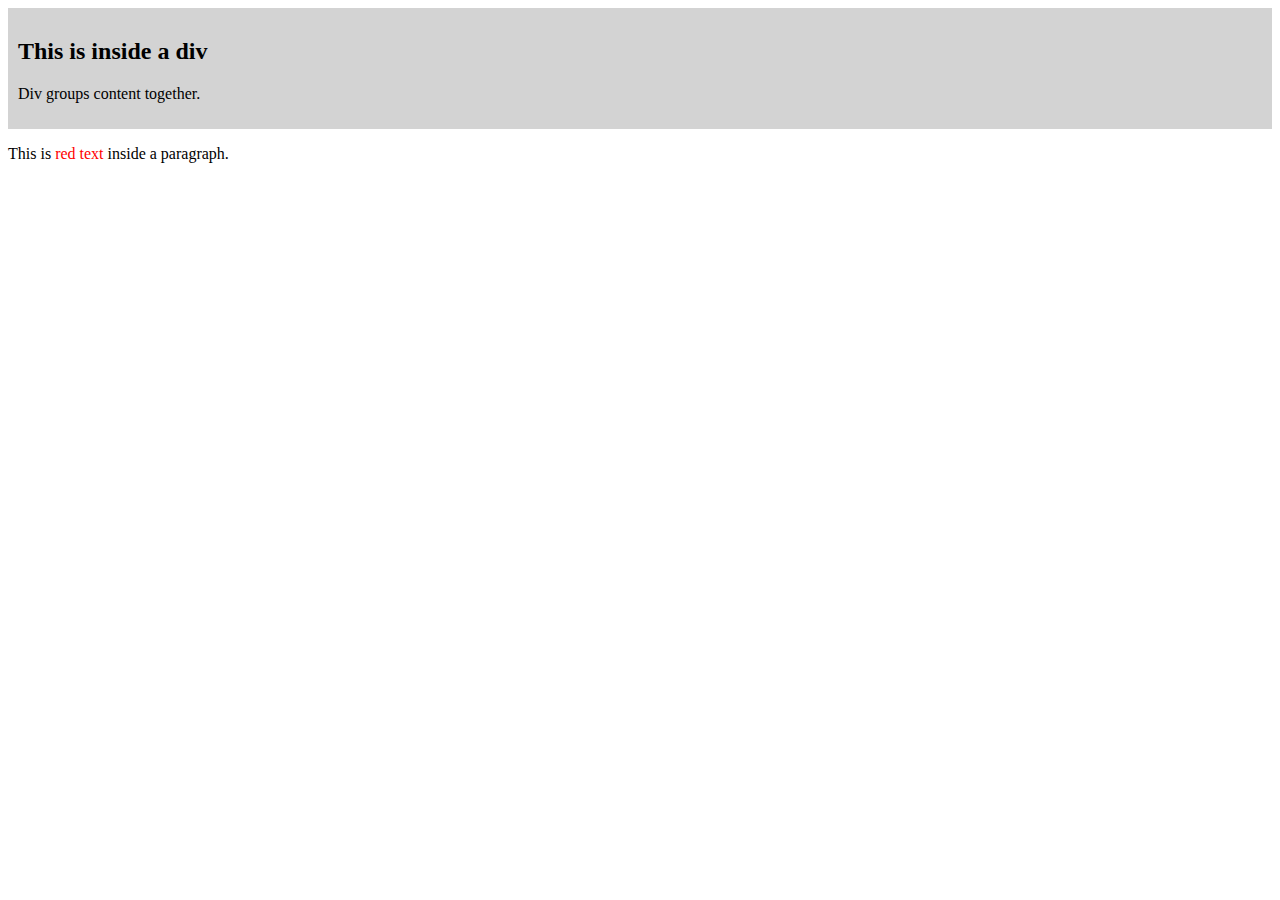
<file: index.html>
<!DOCTYPE html>

<html>
<head>
    <title>My First Page</title>
</head>
<body>
   <form>
 <div style="background-color:lightgrey; padding:10px;">
  <h2>This is inside a div</h2>
  <p>Div groups content together.</p>
</div>

<p>This is <span style="color:red;">red text</span> inside a paragraph.</p>

</body>
</html>

</body>
</html>
</file>
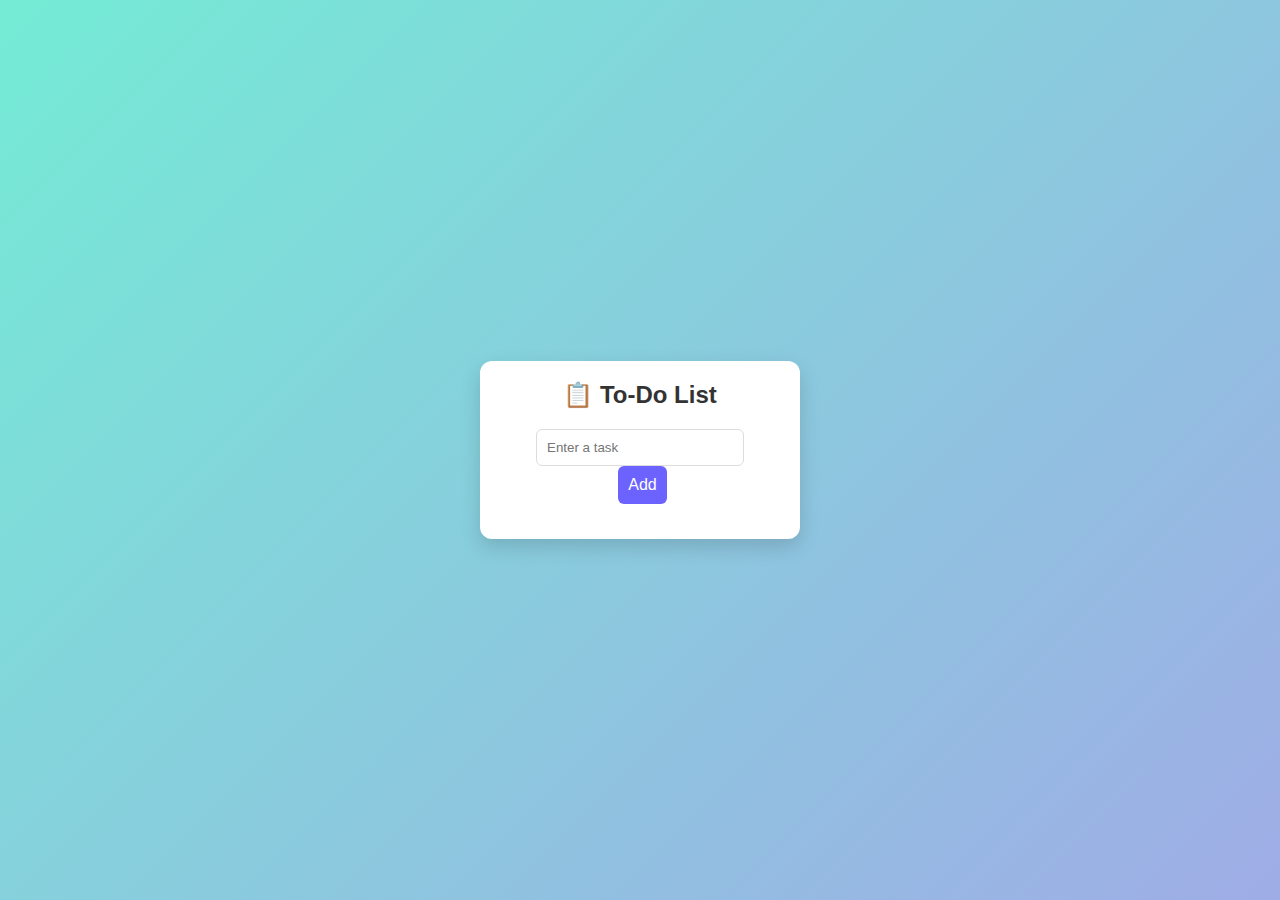
<file: forms.html>
<!DOCTYPE html>
<html lang="en">
<head>
  <meta charset="UTF-8">
  <meta name="viewport" content="width=device-width, initial-scale=1.0">
  <title>To-Do List App</title>
  <style>
    /* ===== CSS Styling ===== */
    * {
      margin: 0;
      padding: 0;
      box-sizing: border-box;
    }

    body {
      font-family: Arial, sans-serif;
      background: linear-gradient(135deg, #74ebd5, #9face6);
      height: 100vh;
      display: flex;
      justify-content: center;
      align-items: center;
    }

    .container {
      background: white;
      padding: 20px 30px;
      border-radius: 12px;
      box-shadow: 0px 8px 20px rgba(0,0,0,0.15);
      width: 320px;
      text-align: center;
    }

    .container h2 {
      color: #333;
      margin-bottom: 20px;
    }

    input {
      width: 80%;
      padding: 10px;
      border: 1px solid #ddd;
      border-radius: 6px;
      outline: none;
      transition: 0.3s;
    }

    input:focus {
      border-color: #6c63ff;
      box-shadow: 0 0 8px rgba(108,99,255,0.4);
    }

    button {
      padding: 10px;
      margin-left: 5px;
      background: #6c63ff;
      border: none;
      border-radius: 6px;
      color: white;
      font-size: 16px;
      cursor: pointer;
      transition: 0.3s;
    }

    button:hover {
      background: #574fdb;
    }

    ul {
      list-style: none;
      margin-top: 15px;
      padding: 0;
    }

    ul li {
      background: #f9f9f9;
      margin-top: 8px;
      padding: 10px;
      border-radius: 6px;
      text-align: left;
      display: flex;
      justify-content: space-between;
    }

    ul li.completed {
      text-decoration: line-through;
      color: gray;
    }
  </style>
</head>
<body>
  <div class="container">
    <h2>📋 To-Do List</h2>
    <input type="text" id="taskInput" placeholder="Enter a task">
    <button onclick="addTask()">Add</button>
    <ul id="taskList"></ul>
  </div>

  <script>
    // ===== JavaScript Functionality =====
    function addTask() {
      let input = document.getElementById("taskInput");
      let taskText = input.value.trim();

      if (taskText === "") {
        alert("Please enter a task!");
        return;
      }

      let li = document.createElement("li");
      li.innerHTML = `${taskText} <button onclick="removeTask(this)">❌</button>`;
      
      li.addEventListener("click", function () {
        li.classList.toggle("completed");
      });

      document.getElementById("taskList").appendChild(li);
      input.value = "";
    }

    function removeTask(button) {
      button.parentElement.remove();
    }
  </script>
</body>
</html>
</file>
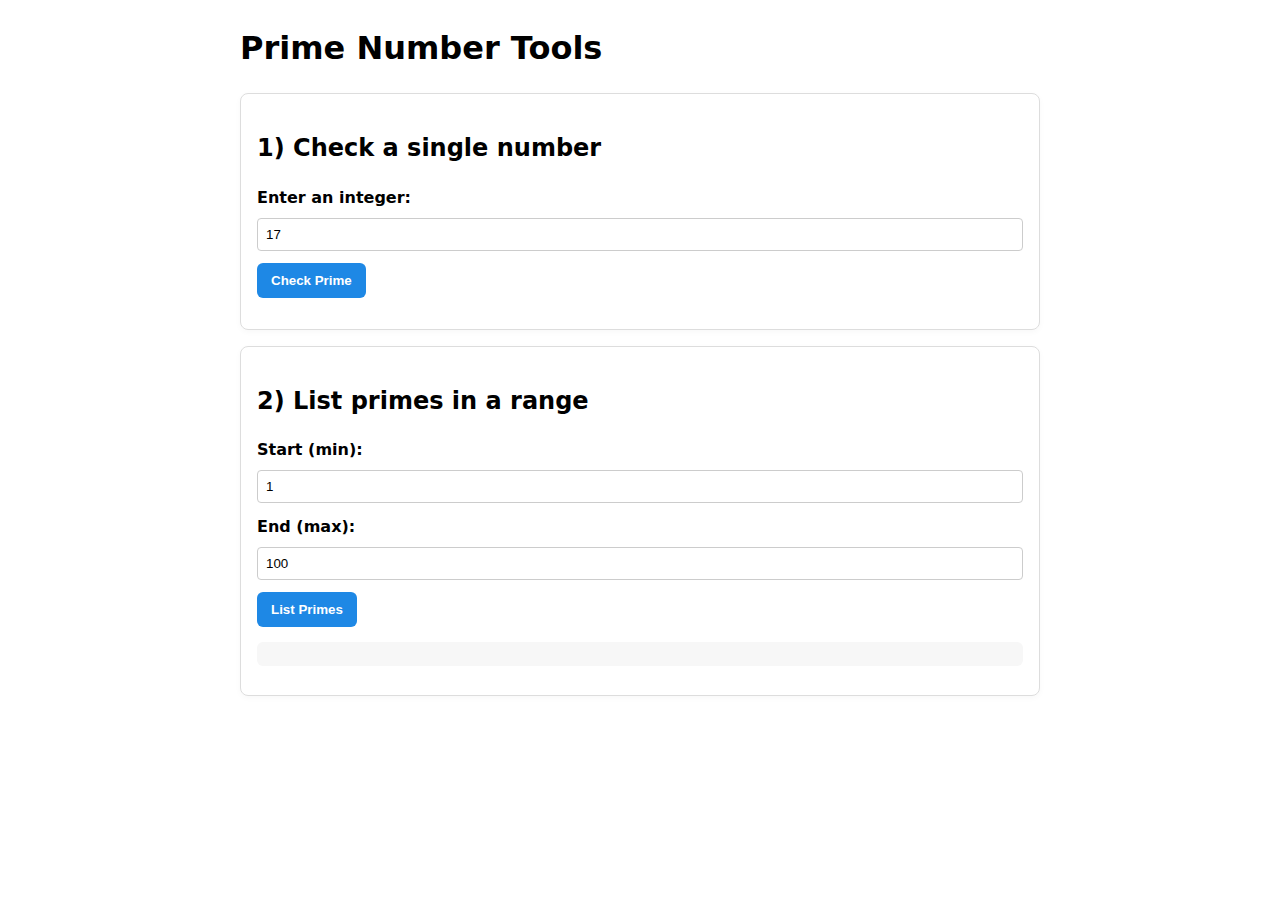
<file: prime.html>
<!doctype html>
<html lang="en">
<head>
  <meta charset="utf-8" />
  <meta name="viewport" content="width=device-width,initial-scale=1" />
  <title>Prime Number Checker & Range</title>
  <style>
    body { font-family: system-ui, -apple-system, "Segoe UI", Roboto, Arial; padding: 24px; max-width: 800px; margin: auto; line-height: 1.5; }
    h1 { margin-top: 0; }
    .card { border: 1px solid #ddd; padding: 16px; border-radius: 8px; margin-bottom: 16px; box-shadow: 0 2px 6px rgba(0,0,0,0.03); }
    label { display:block; margin-bottom:8px; font-weight:600; }
    input[type="number"], input[type="text"] { padding:8px; width:100%; box-sizing: border-box; margin-bottom:12px; border-radius:4px; border:1px solid #ccc; }
    button { padding:10px 14px; border-radius:6px; border:none; background:#1e88e5; color:white; cursor:pointer; font-weight:600; }
    button:disabled { opacity:0.6; cursor: not-allowed; }
    pre { background:#f7f7f7; padding:12px; border-radius:6px; overflow:auto; max-height:300px; }
    .small { font-size:0.9em; color:#555; }
  </style>
</head>
<body>
  <h1>Prime Number Tools</h1>

  <div class="card" id="singleCheck">
    <h2>1) Check a single number</h2>
    <label for="num">Enter an integer:</label>
    <input id="num" type="number" placeholder="e.g. 17" />
    <button id="checkBtn">Check Prime</button>
    <p id="singleResult" class="small"></p>
  </div>

  <div class="card" id="rangeCheck">
    <h2>2) List primes in a range</h2>
    <label for="min">Start (min):</label>
    <input id="min" type="number" placeholder="e.g. 1" />
    <label for="max">End (max):</label>
    <input id="max" type="number" placeholder="e.g. 100" />
    <button id="listBtn">List Primes</button>
    <p id="rangeInfo" class="small"></p>
    <pre id="primesOutput"></pre>
  </div>

  <script>
    
    function isPrime(n) {
      if (!Number.isInteger(n)) return false;
      if (n <= 1) return false;
      if (n <= 3) return true;
      if (n % 2 === 0) return false;
      const limit = Math.floor(Math.sqrt(n));
      for (let i = 3; i <= limit; i += 2) {
        if (n % i === 0) return false;
      }
      return true;
    }

    
    function primesInRange(low, high) {
      
      low = Math.ceil(low);
      high = Math.floor(high);
      if (high < 2 || low > high) return [];

      
      const size = high + 1;
      const isComposite = new Uint8Array(size); 
      isComposite[0] = 1;
      if (size > 1) isComposite[1] = 1;

      const limit = Math.floor(Math.sqrt(high));
      for (let p = 2; p <= limit; p++) {
        if (!isComposite[p]) {
          for (let multiple = p * p; multiple <= high; multiple += p) {
            isComposite[multiple] = 1;
          }
        }
      }

      const result = [];
      for (let i = Math.max(2, low); i <= high; i++) {
        if (!isComposite[i]) result.push(i);
      }
      return result;
    }

    
    const numInput = document.getElementById('num');
    const checkBtn = document.getElementById('checkBtn');
    const singleResult = document.getElementById('singleResult');

    checkBtn.addEventListener('click', () => {
      const val = Number(numInput.value);
      if (!Number.isFinite(val) || !Number.isInteger(val)) {
        singleResult.textContent = 'Please enter a valid integer.';
        return;
      }
      if (isPrime(val)) {
        singleResult.textContent = val + ' is a PRIME number.';
      } else {
        singleResult.textContent = val + ' is NOT a prime number.';
      }
    });

    
    const minInput = document.getElementById('min');
    const maxInput = document.getElementById('max');
    const listBtn = document.getElementById('listBtn');
    const rangeInfo = document.getElementById('rangeInfo');
    const primesOutput = document.getElementById('primesOutput');

    listBtn.addEventListener('click', () => {
      primesOutput.textContent = '';
      rangeInfo.textContent = '';

      let a = Number(minInput.value);
      let b = Number(maxInput.value);

      if (!Number.isFinite(a) || !Number.isFinite(b) || !Number.isInteger(a) || !Number.isInteger(b)) {
        rangeInfo.textContent = 'Please enter valid integer bounds.';
        return;
      }

      if (a > b) {
        
        [a, b] = [b, a];
      }

      
      const maxRangeSize = 1_000_000; 
      if (b - a > maxRangeSize) {
        rangeInfo.textContent = `Range too large (>${maxRangeSize}). Please pick a smaller range.`;
        return;
      }

      rangeInfo.textContent = `Computing primes between ${a} and ${b} ...`;
      
      const primes = primesInRange(a, b);
      rangeInfo.textContent = `Found ${primes.length} prime(s) between ${a} and ${b}.`;
      if (primes.length === 0) {
        primesOutput.textContent = '(none)';
      } else {
        
        primesOutput.textContent = primes.join(', ');
      }
    });

    numInput.value = 17;
    minInput.value = 1;
    maxInput.value = 100;
  </script>
</body>
</html>
</file>
